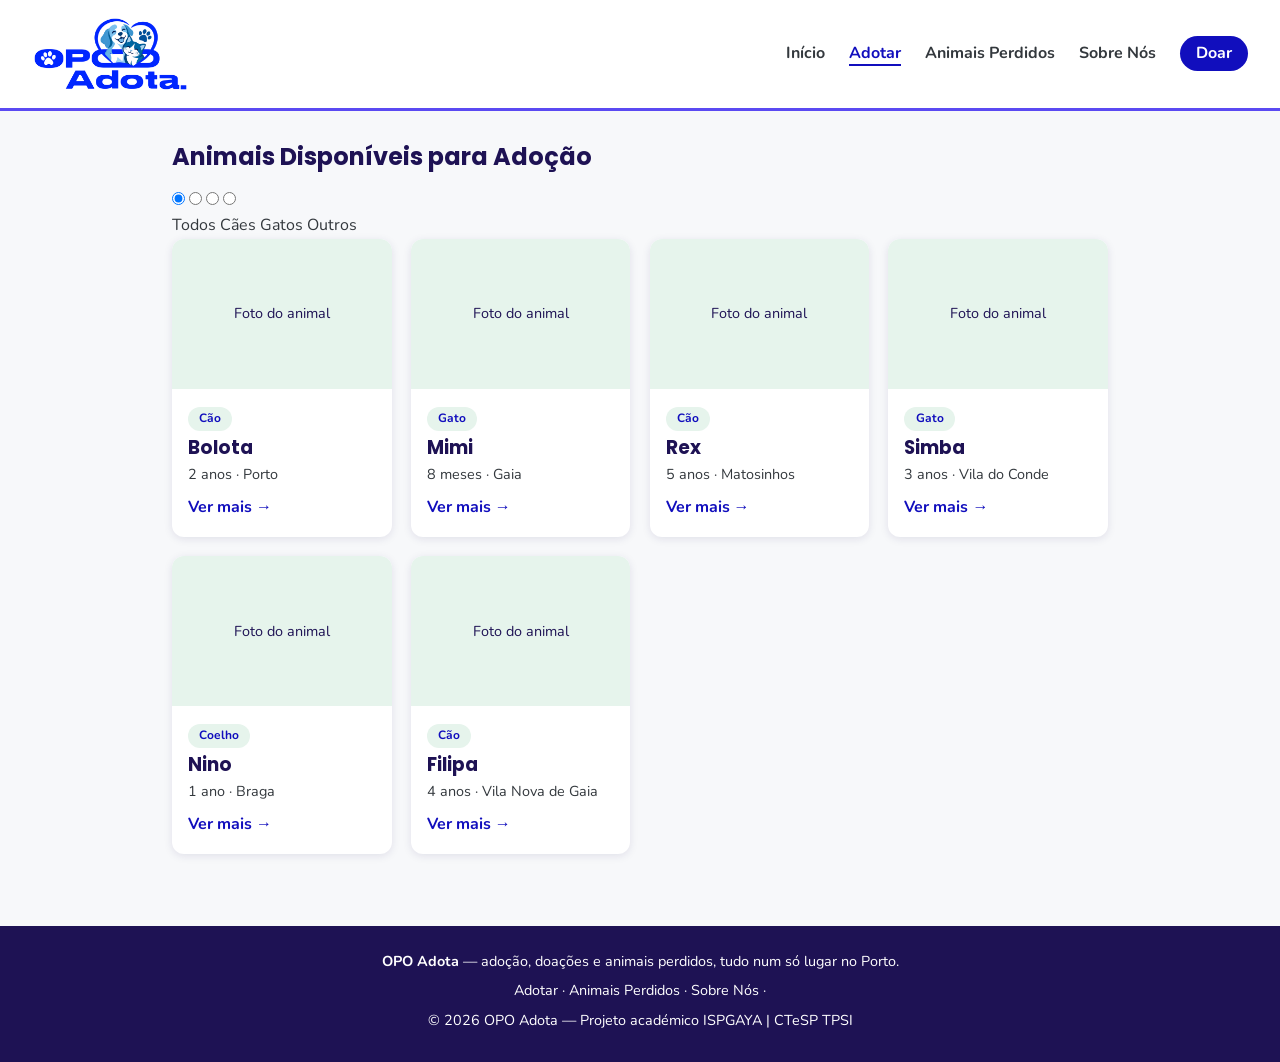
<file: adotar.html>
<!DOCTYPE html>
<html lang="pt-PT">
<head>
  <meta charset="UTF-8">
  <meta name="viewport" content="width=device-width, initial-scale=1.0">
  <title>OPO Adota | Adotar, ajudar e reencontrar animais</title>
  <link rel="preconnect" href="https://fonts.googleapis.com">
  <link href="https://fonts.googleapis.com/css2?family=Nunito:wght@400;600;700&family=Poppins:wght@600;700&display=swap" rel="stylesheet">
  <link rel="icon" type="image/png" href="img/favicon.png">
  <link rel="stylesheet" href="css/style.css">
</head>
<body>

  <header>
    <div class="navbar">
      <a href="index.html" class="logo" aria-label="OPO Adota — página inicial">
        <img src="img/logo.png" alt="OPO Adota">
      </a>
      <nav>
        <ul>
          <li><a href="index.html">Início</a></li>
          <li><a href="adotar.html" class="ativo">Adotar</a></li>
          <li><a href="perdidos.html">Animais Perdidos</a></li>
          <li><a href="sobre.html">Sobre Nós</a></li>
          <li><a href="ajudar.html#doar" class="btn-ajudar">Doar</a></li>
        </ul>
      </nav>
    </div>
  </header>

  <main>
    <section>
      <div class="section-head">
        <h2>Animais Disponíveis para Adoção</h2>
      </div>

      <!-- Filtro por espécie, feito só com HTML/CSS (radio + :checked) -->
      <input type="radio" name="filtro" id="filtro-todos" checked>
      <input type="radio" name="filtro" id="filtro-caes">
      <input type="radio" name="filtro" id="filtro-gatos">
      <input type="radio" name="filtro" id="filtro-outros">

      <div class="filtros">
        <label for="filtro-todos">Todos</label>
        <label for="filtro-caes">Cães</label>
        <label for="filtro-gatos">Gatos</label>
        <label for="filtro-outros">Outros</label>
      </div>

      <div class="animais-grid">
        <div class="card cao">
          <div class="foto">Foto do animal</div>
          <div class="info">
            <span class="tag">Cão</span>
            <h3>Bolota</h3>
            <p class="meta">2 anos · Porto</p>
            <a href="animal.html" class="btn-card">Ver mais →</a>
          </div>
        </div>

        <div class="card gato">
          <div class="foto">Foto do animal</div>
          <div class="info">
            <span class="tag">Gato</span>
            <h3>Mimi</h3>
            <p class="meta">8 meses · Gaia</p>
            <a href="animal.html" class="btn-card">Ver mais →</a>
          </div>
        </div>

        <div class="card cao">
          <div class="foto">Foto do animal</div>
          <div class="info">
            <span class="tag">Cão</span>
            <h3>Rex</h3>
            <p class="meta">5 anos · Matosinhos</p>
            <a href="animal.html" class="btn-card">Ver mais →</a>
          </div>
        </div>

        <div class="card gato">
          <div class="foto">Foto do animal</div>
          <div class="info">
            <span class="tag">Gato</span>
            <h3>Simba</h3>
            <p class="meta">3 anos · Vila do Conde</p>
            <a href="animal.html" class="btn-card">Ver mais →</a>
          </div>
        </div>

        <div class="card outro">
          <div class="foto">Foto do animal</div>
          <div class="info">
            <span class="tag">Coelho</span>
            <h3>Nino</h3>
            <p class="meta">1 ano · Braga</p>
            <a href="animal.html" class="btn-card">Ver mais →</a>
          </div>
        </div>

        <div class="card cao">
          <div class="foto">Foto do animal</div>
          <div class="info">
            <span class="tag">Cão</span>
            <h3>Filipa</h3>
            <p class="meta">4 anos · Vila Nova de Gaia</p>
            <a href="animal.html" class="btn-card">Ver mais →</a>
          </div>
        </div>
      </div>
    </section>
  </main>

  <footer>
    <p><strong>OPO Adota</strong> — adoção, doações e animais perdidos, tudo num só lugar no Porto.</p>
    <p>
      <a href="adotar.html">Adotar</a> ·
      <a href="perdidos.html">Animais Perdidos</a> ·
      <a href="sobre.html">Sobre Nós</a> ·
    </p>
    <p>&copy; 2026 OPO Adota — Projeto académico ISPGAYA | CTeSP TPSI</p>
  </footer>

</body>
</html>
</file>
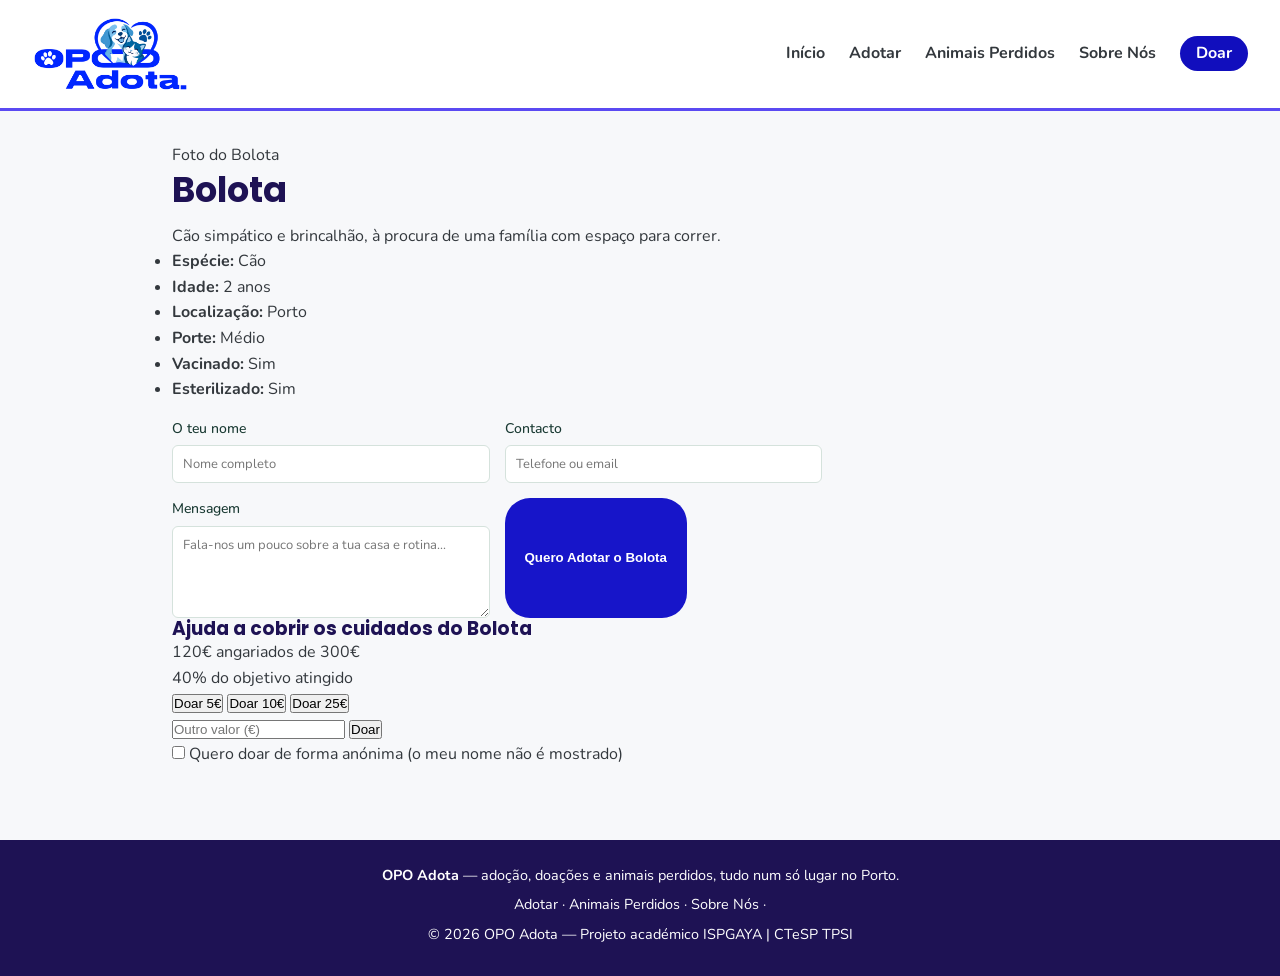
<file: animal.html>
<!DOCTYPE html>
<html lang="pt-PT">
<head>
  <meta charset="UTF-8">
  <meta name="viewport" content="width=device-width, initial-scale=1.0">
  <title>OPO Adota | Adotar, ajudar e reencontrar animais</title>
  <link rel="preconnect" href="https://fonts.googleapis.com">
  <link href="https://fonts.googleapis.com/css2?family=Nunito:wght@400;600;700&family=Poppins:wght@600;700&display=swap" rel="stylesheet">
  <link rel="icon" type="image/png" href="img/favicon.png">
  <link rel="stylesheet" href="css/style.css">
</head>
<body>

  <header>
    <div class="navbar">
      <a href="index.html" class="logo" aria-label="OPO Adota — página inicial">
        <img src="img/logo.png" alt="OPO Adota">
      </a>
      <nav>
        <ul>
          <li><a href="index.html">Início</a></li>
          <li><a href="adotar.html">Adotar</a></li>
          <li><a href="perdidos.html">Animais Perdidos</a></li>
          <li><a href="sobre.html">Sobre Nós</a></li>
          <li><a href="ajudar.html#doar" class="btn-ajudar" class="ativo">Doar</a></li>
        </ul>
      </nav>
    </div>
  </header>

  <main>
    <section>
      <div class="animal-detalhe">
        <div class="foto-grande">Foto do Bolota</div>

        <div>
          <h1>Bolota</h1>
          <p>Cão simpático e brincalhão, à procura de uma família com espaço para correr.</p>

          <ul class="ficha">
            <li><strong>Espécie:</strong> Cão</li>
            <li><strong>Idade:</strong> 2 anos</li>
            <li><strong>Localização:</strong> Porto</li>
            <li><strong>Porte:</strong> Médio</li>
            <li><strong>Vacinado:</strong> Sim</li>
            <li><strong>Esterilizado:</strong> Sim</li>
          </ul>

          <form class="form-contacto">
            <div>
              <label for="nome">O teu nome</label>
              <input type="text" id="nome" placeholder="Nome completo">
            </div>
            <div>
              <label for="contacto">Contacto</label>
              <input type="text" id="contacto" placeholder="Telefone ou email">
            </div>
            <div>
              <label for="mensagem">Mensagem</label>
              <textarea id="mensagem" rows="4" placeholder="Fala-nos um pouco sobre a tua casa e rotina..."></textarea>
            </div>
            <button type="submit" class="btn-principal">Quero Adotar o Bolota</button>
          </form>

          <!-- Caixa de doação: mostra o valor necessário e o progresso -->
          <div class="doacao-box">
            <h3>Ajuda a cobrir os cuidados do Bolota</h3>

            <div class="doacao-valores">
              <span class="angariado" id="valor-angariado">120€ angariados</span>
              <span class="objetivo" id="valor-objetivo">de 300€</span>
            </div>

            <div class="barra-progresso">
              <div class="preenchido" id="barra-preenchida" style="width: 40%;"></div>
            </div>
            <p class="doacao-percentagem" id="texto-percentagem">40% do objetivo atingido</p>

            <div class="doacao-botoes">
              <button type="button" onclick="doar(5)">Doar 5€</button>
              <button type="button" onclick="doar(10)">Doar 10€</button>
              <button type="button" onclick="doar(25)">Doar 25€</button>
              <div class="valor-custom">
                <input type="number" id="valor-personalizado" placeholder="Outro valor (€)" min="1">
                <button type="button" onclick="doarPersonalizado()">Doar</button>
              </div>
            </div>

            <label class="checkbox-anonimo">
              <input type="checkbox" id="doacao-anonima">
              Quero doar de forma anónima (o meu nome não é mostrado)
            </label>
          </div>
        </div>
      </div>
    </section>
  </main>

  <script>
    /*
      Demonstração de front-end: simula o aumento do valor angariado
      quando alguém "doa". Não há back-end nem base de dados —
      os valores reiniciam sempre que a página é recarregada.
      Objetivo do animal (facilmente ajustável por animal/página).
    */
    const objetivo = 300;
    let angariado = 120;

    function atualizarBarra() {
      const percentagem = Math.min(100, Math.round((angariado / objetivo) * 100));
      document.getElementById('valor-angariado').textContent = angariado + '€ angariados';
      document.getElementById('barra-preenchida').style.width = percentagem + '%';
      document.getElementById('texto-percentagem').textContent = percentagem + '% do objetivo atingido';
    }

    function doar(valor) {
      angariado += valor;
      atualizarBarra();
    }

    function doarPersonalizado() {
      const input = document.getElementById('valor-personalizado');
      const valor = parseFloat(input.value);
      if (!isNaN(valor) && valor > 0) {
        doar(valor);
        input.value = '';
      }
    }
  </script>

  <footer>
    <p><strong>OPO Adota</strong> — adoção, doações e animais perdidos, tudo num só lugar no Porto.</p>
    <p>
      <a href="adotar.html">Adotar</a> ·
      <a href="perdidos.html">Animais Perdidos</a> ·
      <a href="sobre.html">Sobre Nós</a> ·
    </p>
    <p>&copy; 2026 OPO Adota — Projeto académico ISPGAYA | CTeSP TPSI</p>
  </footer>

</body>
</html>
</file>
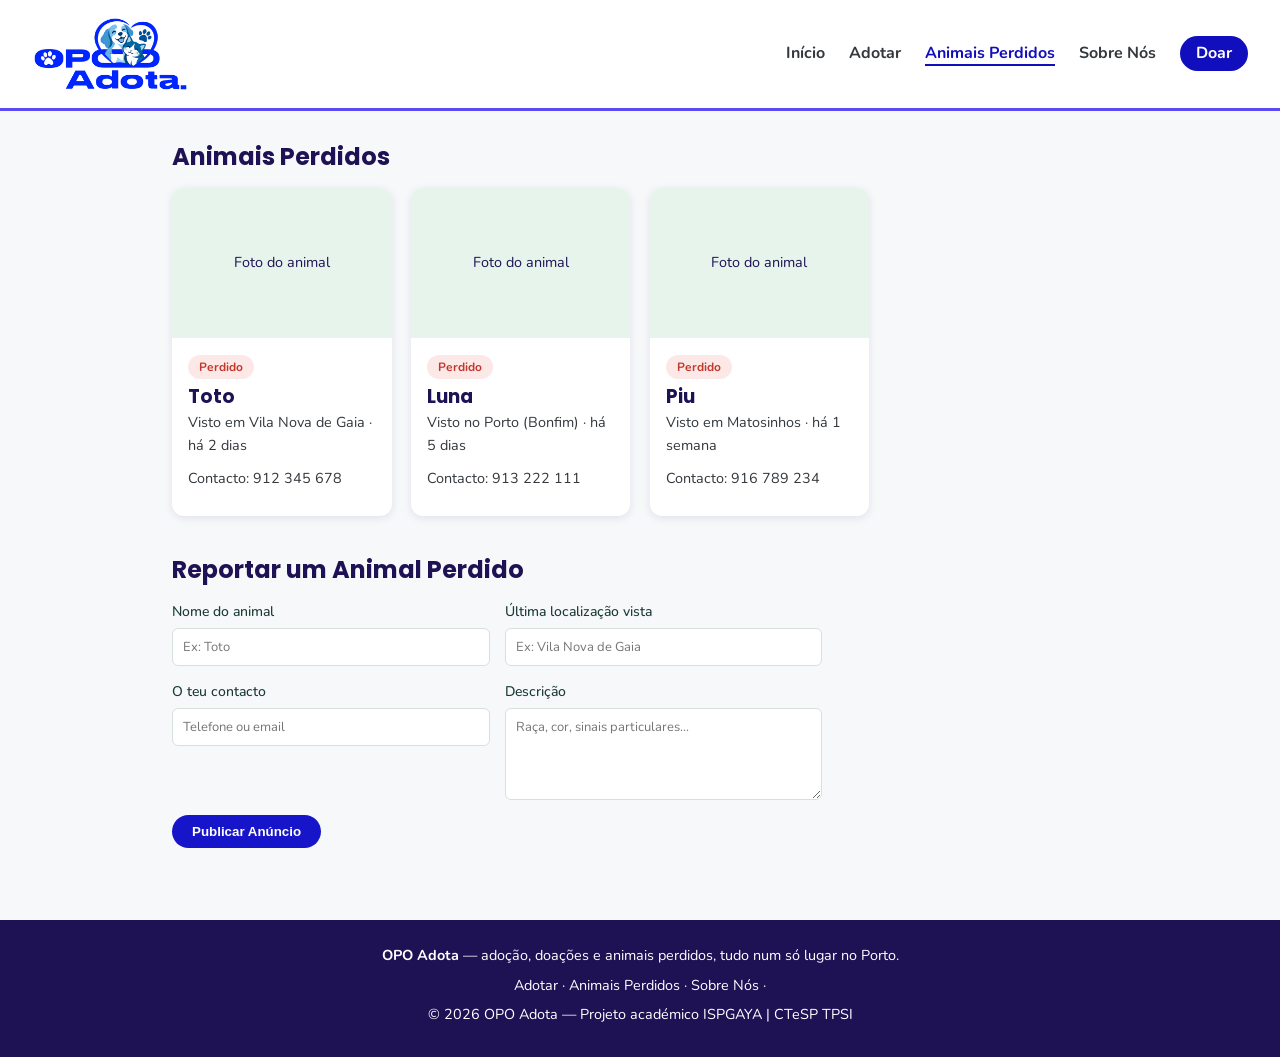
<file: perdidos.html>
<!DOCTYPE html>
<html lang="pt-PT">
<head>
  <meta charset="UTF-8">
  <meta name="viewport" content="width=device-width, initial-scale=1.0">
  <title>OPO Adota | Adotar, ajudar e reencontrar animais</title>
  <link rel="preconnect" href="https://fonts.googleapis.com">
  <link href="https://fonts.googleapis.com/css2?family=Nunito:wght@400;600;700&family=Poppins:wght@600;700&display=swap" rel="stylesheet">
  <link rel="icon" type="image/png" href="img/favicon.png">
  <link rel="stylesheet" href="css/style.css">
</head>
<body>

  <header>
    <div class="navbar">
      <a href="index.html" class="logo" aria-label="OPO Adota — página inicial">
        <img src="img/logo.png" alt="OPO Adota">
      </a>
      <nav>
        <ul>
          <li><a href="index.html">Início</a></li>
          <li><a href="adotar.html">Adotar</a></li>
          <li><a href="perdidos.html" class="ativo">Animais Perdidos</a></li>
          <li><a href="sobre.html">Sobre Nós</a></li>
          <li><a href="ajudar.html#doar" class="btn-ajudar">Doar</a></li>
        </ul>
      </nav>
    </div>
  </header>

  <main>
    <section>
      <div class="section-head">
        <h2>Animais Perdidos</h2>
      </div>

      <div class="perdidos-grid">
        <div class="card">
          <div class="foto">Foto do animal</div>
          <div class="info">
            <span class="tag urgente">Perdido</span>
            <h3>Toto</h3>
            <p class="meta">Visto em Vila Nova de Gaia · há 2 dias</p>
            <p class="meta">Contacto: 912 345 678</p>
          </div>
        </div>

        <div class="card">
          <div class="foto">Foto do animal</div>
          <div class="info">
            <span class="tag urgente">Perdido</span>
            <h3>Luna</h3>
            <p class="meta">Visto no Porto (Bonfim) · há 5 dias</p>
            <p class="meta">Contacto: 913 222 111</p>
          </div>
        </div>

        <div class="card">
          <div class="foto">Foto do animal</div>
          <div class="info">
            <span class="tag urgente">Perdido</span>
            <h3>Piu</h3>
            <p class="meta">Visto em Matosinhos · há 1 semana</p>
            <p class="meta">Contacto: 916 789 234</p>
          </div>
        </div>
      </div>
    </section>

    <section>
      <div class="section-head">
        <h2>Reportar um Animal Perdido</h2>
      </div>

      <form class="form-contacto">
        <div>
          <label for="nome-animal">Nome do animal</label>
          <input type="text" id="nome-animal" placeholder="Ex: Toto">
        </div>
        <div>
          <label for="local">Última localização vista</label>
          <input type="text" id="local" placeholder="Ex: Vila Nova de Gaia">
        </div>
        <div>
          <label for="contacto">O teu contacto</label>
          <input type="text" id="contacto" placeholder="Telefone ou email">
        </div>
        <div>
          <label for="descricao">Descrição</label>
          <textarea id="descricao" rows="4" placeholder="Raça, cor, sinais particulares..."></textarea>
        </div>
        <button type="submit" class="btn-principal">Publicar Anúncio</button>
      </form>
    </section>
  </main>

  <footer>
    <p><strong>OPO Adota</strong> — adoção, doações e animais perdidos, tudo num só lugar no Porto.</p>
    <p>
      <a href="adotar.html">Adotar</a> ·
      <a href="perdidos.html">Animais Perdidos</a> ·
      <a href="sobre.html">Sobre Nós</a> ·
    </p>
    <p>&copy; 2026 OPO Adota — Projeto académico ISPGAYA | CTeSP TPSI</p>
  </footer>

</body>
</html>
</file>
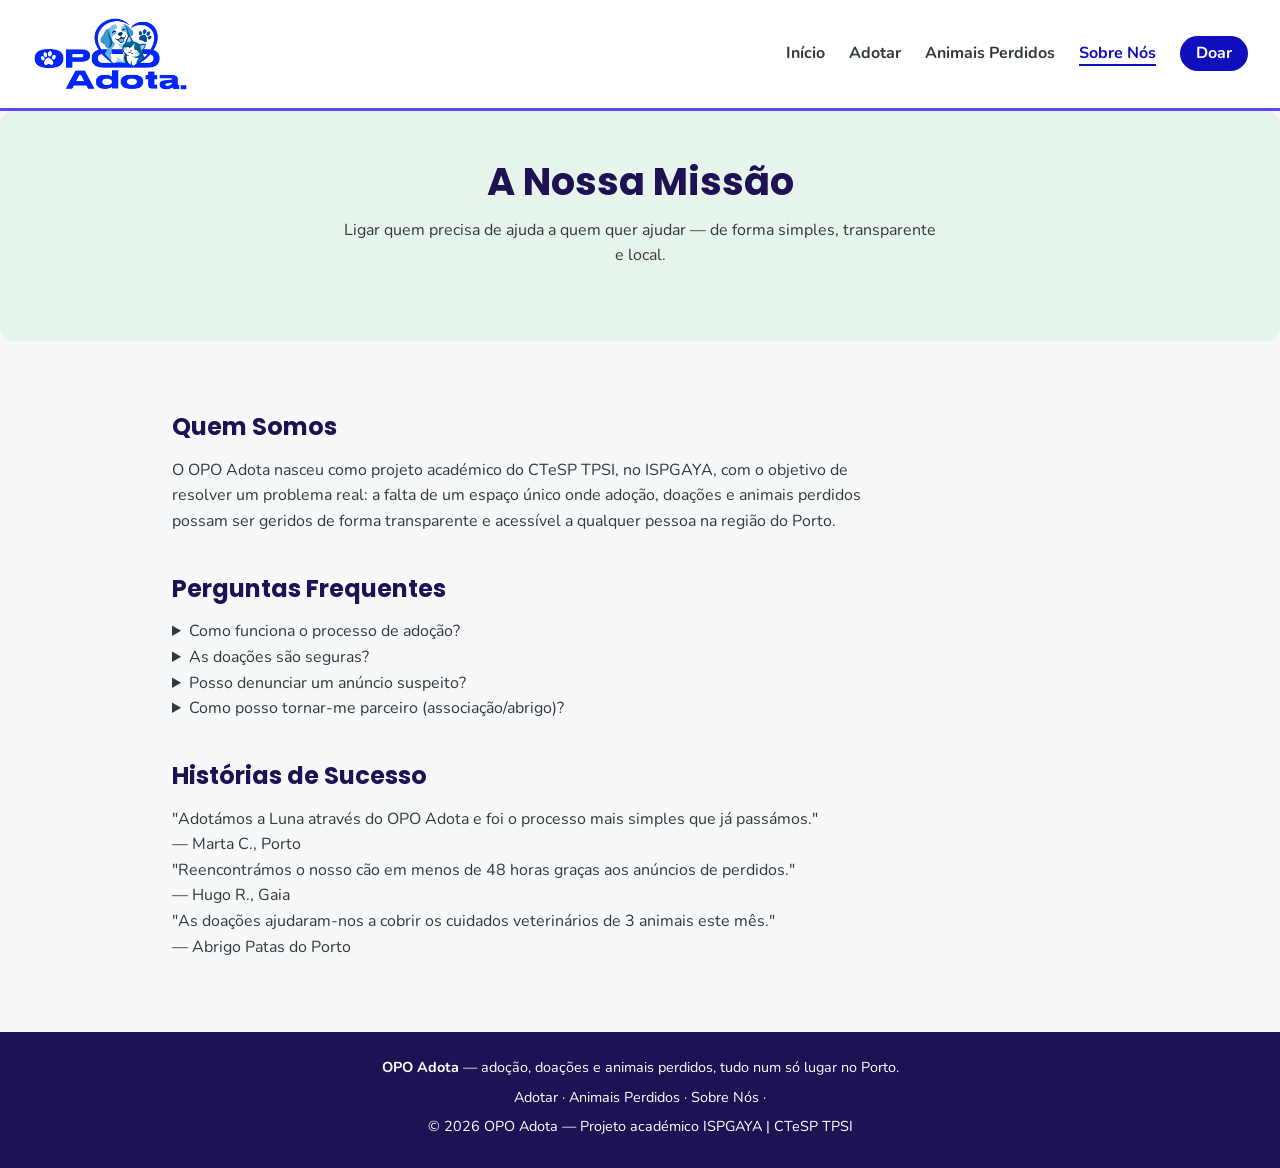
<file: sobre.html>
<!DOCTYPE html>
<html lang="pt-PT">
<head>
  <meta charset="UTF-8">
  <meta name="viewport" content="width=device-width, initial-scale=1.0">
  <title>OPO Adota | Adotar, ajudar e reencontrar animais</title>
  <link rel="preconnect" href="https://fonts.googleapis.com">
  <link href="https://fonts.googleapis.com/css2?family=Nunito:wght@400;600;700&family=Poppins:wght@600;700&display=swap" rel="stylesheet">
  <link rel="icon" type="image/png" href="img/favicon.png">
  <link rel="stylesheet" href="css/style.css">
</head>
<body>

  <header>
    <div class="navbar">
      <a href="index.html" class="logo" aria-label="OPO Adota — página inicial">
        <img src="img/logo.png" alt="OPO Adota">
      </a>
      <nav>
        <ul>
          <li><a href="index.html">Início</a></li>
          <li><a href="adotar.html">Adotar</a></li>
          <li><a href="perdidos.html">Animais Perdidos</a></li>
          <li><a href="sobre.html" class="ativo">Sobre Nós</a></li>
          <li><a href="ajudar.html#doar" class="btn-ajudar">Doar</a></li>
        </ul>
      </nav>
    </div>
  </header>

  <section class="hero" style="padding: 3rem 1.5rem;">
    <h1>A Nossa Missão</h1>
    <p>Ligar quem precisa de ajuda a quem quer ajudar — de forma simples, transparente e local.</p>
  </section>

  <main>
    <section>
      <div class="section-head">
        <h2>Quem Somos</h2>
      </div>
      <p style="max-width: 720px;">
        O OPO Adota nasceu como projeto académico do CTeSP TPSI, no ISPGAYA,
        com o objetivo de resolver um problema real: a falta de um espaço
        único onde adoção, doações e animais perdidos possam ser geridos de
        forma transparente e acessível a qualquer pessoa na região do Porto.
      </p>
    </section>

    <section>
      <div class="section-head">
        <h2>Perguntas Frequentes</h2>
      </div>

      <div class="faq-lista">
        <details class="faq-item">
          <summary>Como funciona o processo de adoção?</summary>
          <p>Escolhes um animal na página "Adotar", preenches o formulário de
          contacto e a associação responsável entra em contacto contigo para
          agendar uma visita.</p>
        </details>

        <details class="faq-item">
          <summary>As doações são seguras?</summary>
          <p>Sim. Podes escolher doar de forma anónima e o teu método de
          pagamento fica guardado apenas na tua área de cliente.</p>
        </details>

        <details class="faq-item">
          <summary>Posso denunciar um anúncio suspeito?</summary>
          <p>Sim, cada anúncio tem um contacto direto com a equipa OPO Adota
          para reportar qualquer irregularidade.</p>
        </details>

        <details class="faq-item">
          <summary>Como posso tornar-me parceiro (associação/abrigo)?</summary>
          <p>Envia-nos um email através da página "Como Ajudar" com os
          detalhes da tua associação e entraremos em contacto.</p>
        </details>
      </div>
    </section>

    <section>
      <div class="section-head">
        <h2>Histórias de Sucesso</h2>
      </div>

      <div class="testemunhos-grid">
        <div class="testemunho-card">
          <p class="testemunho-texto">"Adotámos a Luna através do OPO Adota e foi o processo mais simples que já passámos."</p>
          <p class="testemunho-autor">— Marta C., Porto</p>
        </div>
        <div class="testemunho-card">
          <p class="testemunho-texto">"Reencontrámos o nosso cão em menos de 48 horas graças aos anúncios de perdidos."</p>
          <p class="testemunho-autor">— Hugo R., Gaia</p>
        </div>
        <div class="testemunho-card">
          <p class="testemunho-texto">"As doações ajudaram-nos a cobrir os cuidados veterinários de 3 animais este mês."</p>
          <p class="testemunho-autor">— Abrigo Patas do Porto</p>
        </div>
      </div>
    </section>
  </main>

  <footer>
    <p><strong>OPO Adota</strong> — adoção, doações e animais perdidos, tudo num só lugar no Porto.</p>
    <p>
      <a href="adotar.html">Adotar</a> ·
      <a href="perdidos.html">Animais Perdidos</a> ·
      <a href="sobre.html">Sobre Nós</a> ·
    </p>
    <p>&copy; 2026 OPO Adota — Projeto académico ISPGAYA | CTeSP TPSI</p>
  </footer>

</body>
</html>
</file>
<file: css/style.css>
* {
  box-sizing: border-box;
  margin: 0;
  padding: 0;
}

:root {
  --azul: #110ebd;
  --azul-escuro: #1e1254;
  --azul-claro: #e6f4ec;
  --azull: #5b4af2;
  --branco: #ffffff;
  --fundo: #f7f8fa;
  --texto: #33383d;

  --fonte-titulo: "Poppins", "Nunito", sans-serif;
  --fonte-texto: "Nunito", "Poppins", sans-serif;
}

body {
  font-family: var(--fonte-texto);
  color: var(--texto);
  background-color: var(--fundo);
  line-height: 1.6;
}

h1, h2, h3 {
  font-family: var(--fonte-titulo);
  color: var(--azul-escuro);
  line-height: 1.2;
}

a {
  color: inherit;
  text-decoration: none;
}

header {
  background-color: var(--branco);
  border-bottom: 3px solid var(--azull);
  padding: 1rem 2rem;
  display: flex;
  justify-content: space-between;
  align-items: center;
  flex-wrap: wrap;
  gap: 1rem;
}

.logo {
  display: flex;
  align-items: center;
}

.logo img {
  height: 76px;
  width: auto;
  display: block;
}

nav ul {
  list-style: none;
  display: flex;
  gap: 1.5rem;
  flex-wrap: wrap;
}

nav a {
  font-weight: 700;
}

nav a:hover {
  color: var(--azul);
}

main {
  max-width: 1000px;
  margin: 0 auto;
  padding: 2rem;
}

section {
  margin-bottom: 2.5rem;
}

section h1 {
  font-size: 2.2rem;
  margin-bottom: 0.8rem;
}

section h2 {
  margin-bottom: 0.8rem;
}

#destaque {
  background-color: var(--azul-claro);
  border-radius: 14px;
  padding: 2.5rem;
}

footer {
  background-color: var(--azul-escuro);
  color: var(--branco);
  text-align: center;
  padding: 1.5rem 2rem;
  font-size: 0.9rem;
}

/* ---------- Navegação ---------- */
.navbar {
  width: 100%;
  display: flex;
  justify-content: space-between;
  align-items: center;
  flex-wrap: wrap;
  gap: 1rem;
}

nav a.ativo {
  color: var(--azul);
  border-bottom: 2px solid var(--azul);
}

nav .btn-ajudar {
  background-color: var(--azul);
  color: var(--branco);
  padding: 0.4rem 1rem;
  border-radius: 999px;
}

nav .btn-ajudar:hover {
  background-color: var(--azull);
  color: var(--branco);
}

/* ---------- Hero ---------- */
.hero {
  background-color: var(--azul-claro);
  border-radius: 14px;
  padding: 3rem 2rem;
  text-align: center;
}

.hero h1 {
  font-size: 2.4rem;
  margin-bottom: 0.8rem;
}

.hero p {
  max-width: 600px;
  margin: 0 auto 1.5rem;
}

.hero-botoes {
  display: flex;
  justify-content: center;
  gap: 1rem;
  flex-wrap: wrap;
}

.btn-principal,
.btn-secundario {
  font-weight: 700;
  padding: 0.7rem 1.4rem;
  border-radius: 999px;
  border: 2px solid var(--azul);
  transition: background-color 0.2s, color 0.2s;
}

.btn-principal {
  background-color: var(--azul);
  color: var(--branco);
}

.btn-principal:hover {
  background-color: var(--azull);
  border-color: var(--azull);
}

.btn-secundario {
  color: var(--azul);
}

.btn-secundario:hover {
  background-color: var(--azul);
  color: var(--branco);
}


/* ---------- Secções e cartões ---------- */
.section-head {
  display: flex;
  justify-content: space-between;
  align-items: baseline;
  gap: 1rem;
  margin-bottom: 1rem;
}

.section-head h2 {
  margin-bottom: 0;
}

.section-head a {
  font-weight: 700;
  color: var(--azul);
}

.animais-grid,
.perdidos-grid {
  display: grid;
  grid-template-columns: repeat(auto-fill, minmax(210px, 1fr));
  gap: 1.2rem;
}

.card {
  background-color: var(--branco);
  border-radius: 12px;
  overflow: hidden;
  box-shadow: 0 2px 8px rgba(30, 18, 84, 0.1);
  transition: transform 0.2s, box-shadow 0.2s;
}

.card .foto {
  height: 150px;
  display: flex;
  align-items: center;
  justify-content: center;
  background-color: var(--azul-claro);
  color: var(--azul-escuro);
  font-size: 0.9rem;
}

.card .info {
  padding: 1rem;
}

.card h3 {
  margin: 0.4rem 0 0.2rem;
}

.card .meta {
  font-size: 0.9rem;
  margin-bottom: 0.6rem;
}

.tag {
  display: inline-block;
  font-size: 0.75rem;
  font-weight: 700;
  padding: 0.15rem 0.7rem;
  border-radius: 999px;
  background-color: var(--azul-claro);
  color: var(--azul);
}

.tag.urgente {
  background-color: #fde8e8;
  color: #c0392b;
}

.btn-card {
  font-weight: 700;
  color: var(--azul);
}

.btn-card:hover {
  color: var(--azull);
}

/* ---------- Rodapé ---------- */
footer p {
  margin-bottom: 0.4rem;
}

footer a:hover {
  text-decoration: underline;
}

/* ---------- Telemóvel ---------- */
@media (max-width: 600px) {
  .navbar {
    justify-content: center;
  }

  header {
    justify-content: center;
    padding: 1rem;
  }

  nav ul {
    justify-content: center;
    gap: 0.8rem 1.2rem;
  }

  main {
    padding: 1rem;
  }

  .hero h1 {
    font-size: 1.8rem;
  }
}


.form-contacto {
    width: 100%;
    max-width: 650px;
    display: grid;
    grid-template-columns: 1fr 1fr;
    gap: 15px;
    margin-top: 15px;
}

.form-contacto div {
    display: flex;
    flex-direction: column;
    gap: 5px;
}

.form-contacto label {
    font-size: 14px;
    color: #1a3a33;
    font-weight: 500;
}

.form-contacto input,
.form-contacto textarea {
    width: 100%;
    padding: 9px 10px;
    border: 1px solid #d5e2dc;
    border-radius: 6px;
    font-family: inherit;
    font-size: 13px;
}

.form-contacto textarea {
    min-height: 65px;
}

.btn-principal {
    width: fit-content;
    padding: 9px 20px;
    border: none;
    border-radius: 25px;
    background: #1715c9;
    color: white;
    cursor: pointer;
}

@media (max-width: 600px) {
    .form-contacto {
        grid-template-columns: 1fr;
    }
}
</file>
